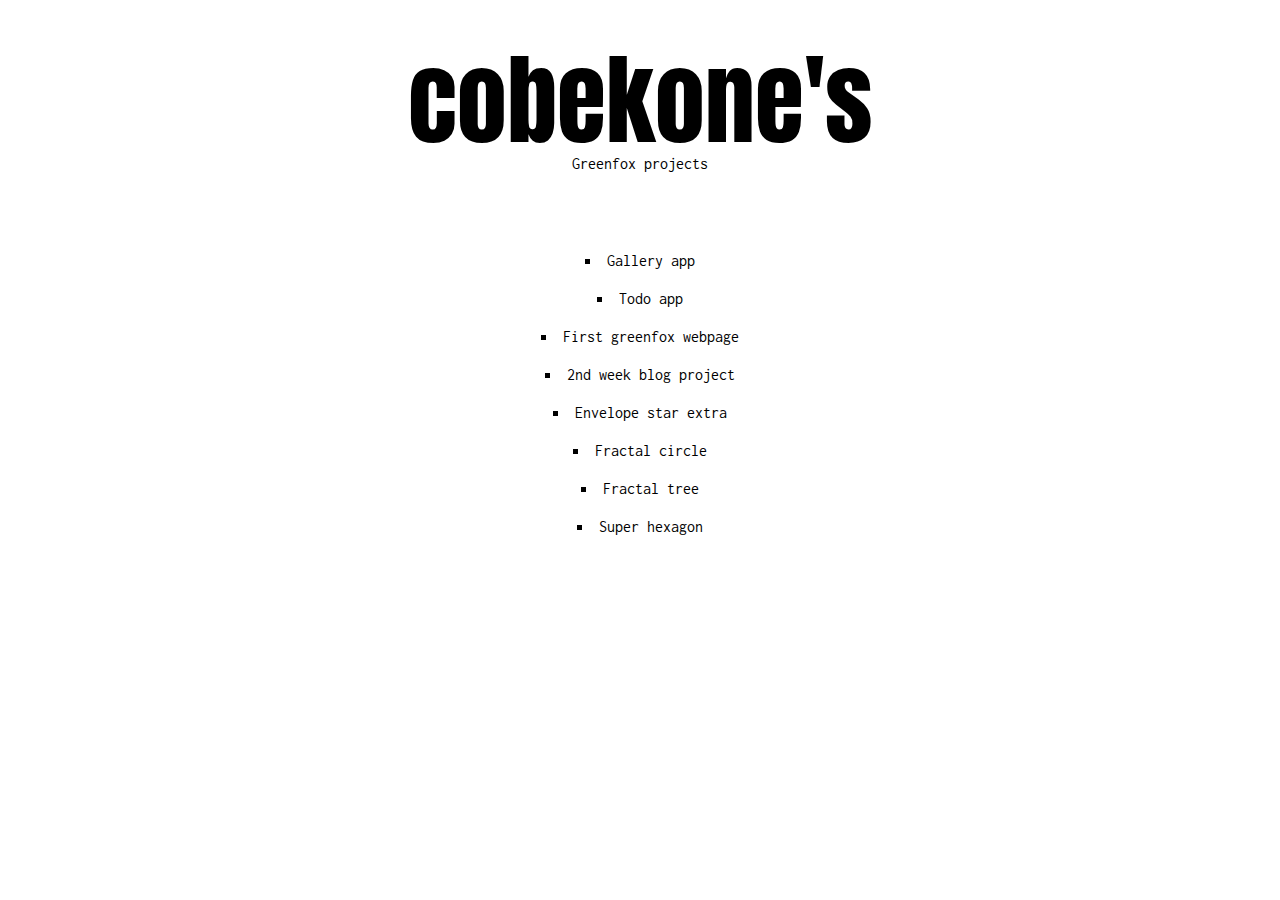
<file: index.html>
<!DOCTYPE html>
<html lang="en">
<head>
    <meta charset="UTF-8">
    <meta name="viewport" content="width=device-width, initial-scale=1.0">
    <title>cobekone repo</title>
    <link rel="stylesheet" href="styles.css">
</head>
<body>
    <div class=container>
        <div class=title> 
            <ul>
            
                <li class=name>  cobekone's </li>    
                <li class=greenfox>Greenfox projects </li>  
        
            </ul>
        
        </div>

        



        <ul class="projectlinkslist">
            <li><a class="projectlinks" href="./Gallery app/index.html">Gallery app</a> </li>
            <li><a class="projectlinks" href="./TODO app/index.html">Todo app</a> </li>
            <li><a class="projectlinks" href="./Firstfoxproject/index.html">First greenfox webpage</a>
            <li><a class="projectlinks" href="./Blog/index.html">2nd week blog project</a>
            <li><a class="projectlinks" href="./envelope-star-extra/ts.html">Envelope star extra</a>
            <li><a class="projectlinks" href="./fractal-circle/ts.html">Fractal circle</a>
            <li><a class="projectlinks" href="./fractal-tree/ts.html">Fractal tree</a>
            <li><a class="projectlinks" href="./super-hexagon/ts.html">Super hexagon</a>
 </li>
            <link href="https://fonts.googleapis.com/css2?family=Anton&family=Inconsolata&display=swap" rel="stylesheet">
        </ul>

    </div>



</body>
</html>
</file>
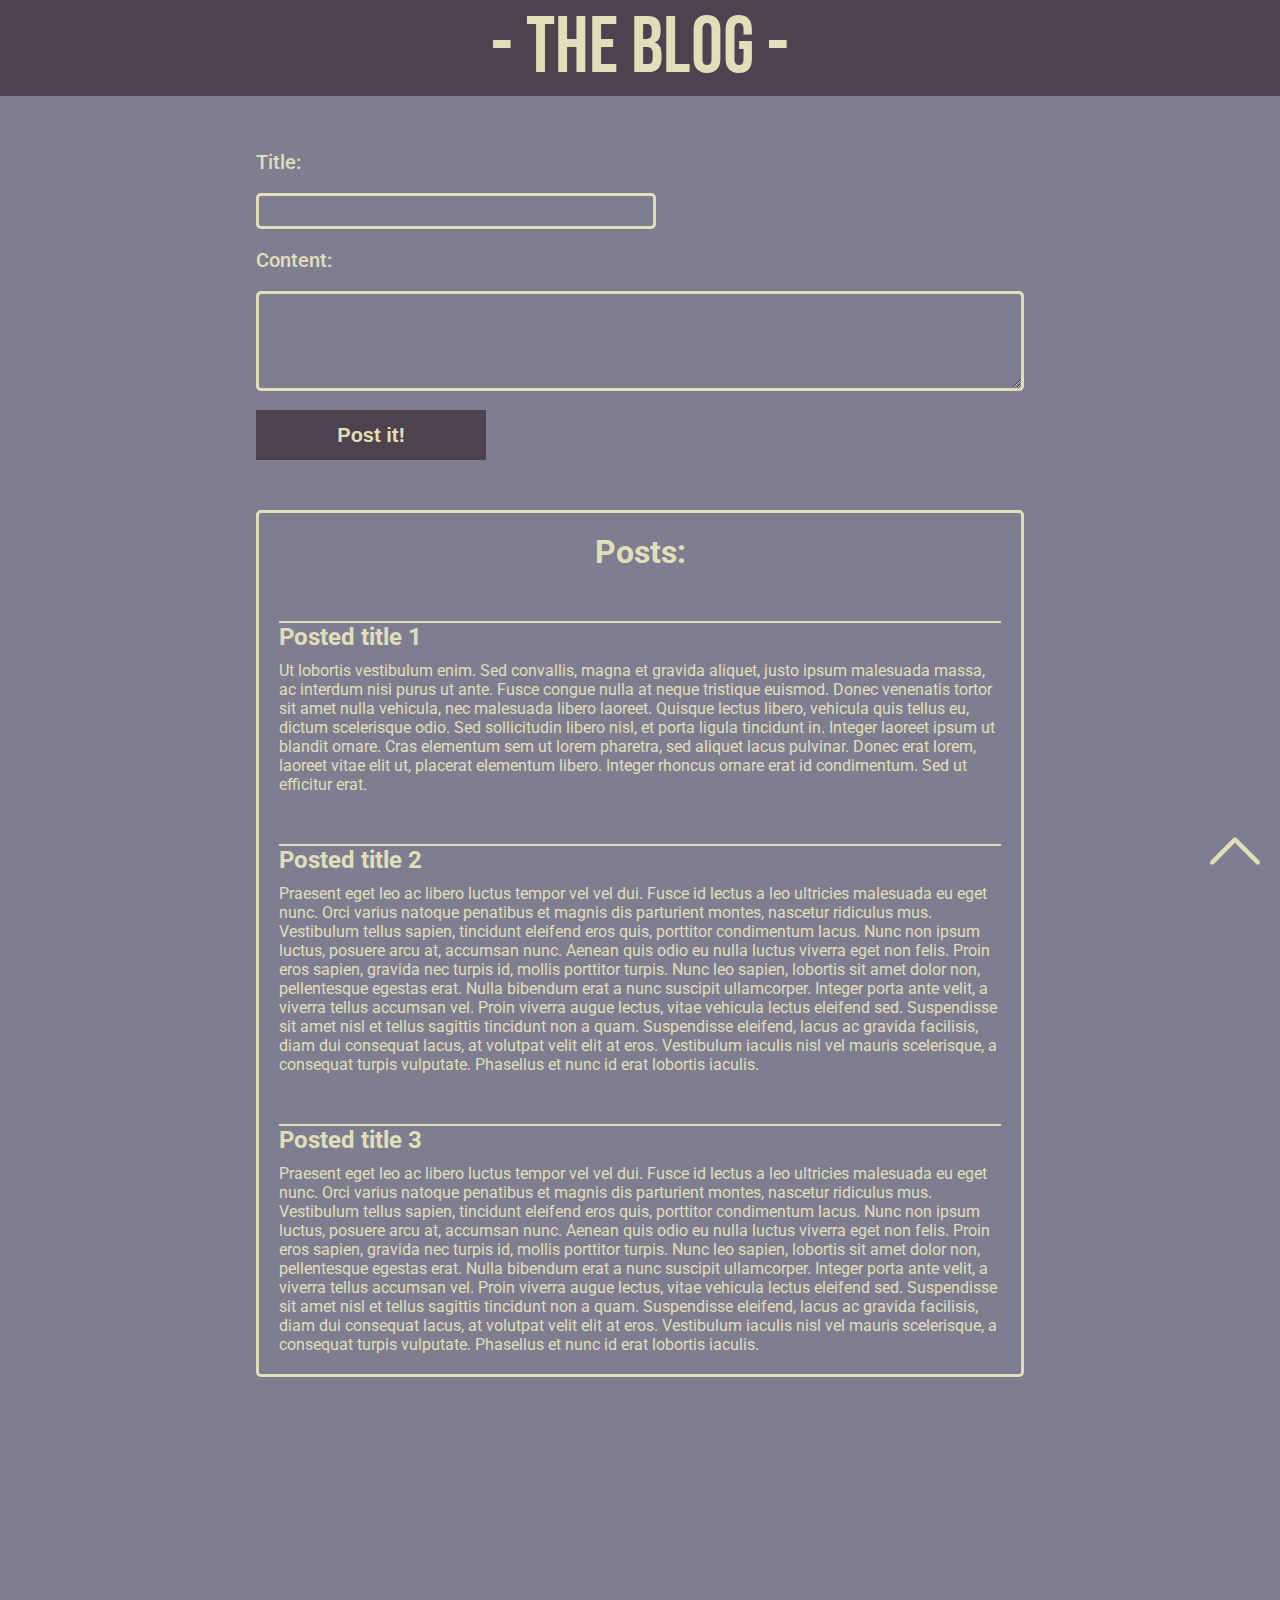
<file: Blog/index.html>
<!DOCTYPE html>
<html lang="en">
<head>
    <meta charset="UTF-8">
    <meta http-equiv="X-UA-Compatible" content="IE=edge">
    <meta name="viewport" content="width=device-width, initial-scale=1.0">
    <link rel="stylesheet" href="styles.css">
    <link rel="preconnect" href="https://fonts.googleapis.com">
    <link rel="preconnect" href="https://fonts.gstatic.com" crossorigin>
    <link href="https://fonts.googleapis.com/css2?family=Bebas+Neue&display=swap" rel="stylesheet">
    
    <link rel="preconnect" href="https://fonts.googleapis.com">
    <link rel="preconnect" href="https://fonts.gstatic.com" crossorigin>
    <link href="https://fonts.googleapis.com/css2?family=Bebas+Neue&family=Roboto:ital,wght@0,100;0,300;0,400;0,500;0,700;0,900;1,100;1,300;1,400;1,500;1,700;1,900&display=swap" rel="stylesheet">

    <title>The Blog</title>
</head>
<body>
<nav class="header">
    
    <div class="header_title"> - the blog - </div>

</nav>
<div class="jump_to_top">
    <a href="#">
       <svg version="1.1" id="Layer_1" xmlns="http://www.w3.org/2000/svg" xmlns:xlink="http://www.w3.org/1999/xlink" x="0px" y="0px"
	 viewBox="0 0 330 330" style="enable-background:new 0 0 330 330;" xml:space="preserve">
<path id="XMLID_224_" d="M325.606,229.393l-150.004-150C172.79,76.58,168.974,75,164.996,75c-3.979,0-7.794,1.581-10.607,4.394
	l-149.996,150c-5.858,5.858-5.858,15.355,0,21.213c5.857,5.857,15.355,5.858,21.213,0l139.39-139.393l139.397,139.393
	C307.322,253.536,311.161,255,315,255c3.839,0,7.678-1.464,10.607-4.394C331.464,244.748,331.464,235.251,325.606,229.393z"/>
<g></g><g></g><g></g><g></g><g></g><g></g><g></g><g></g><g></g><g></g><g></g><g></g><g></g><g></g><g></g></svg>
    </a>
</div>

<div class="posting">
    <label for="title">Title:</label><br>
    <input type="text" id="title"><br>

    <label for="content">Content:</label><br>
    <textarea id="content"></textarea><br>

    <input type="submit" value="Post it!" id="post_it">
</div>



<div class="posted_content_div">

    <h1>Posts:</h1>

    <h2 class="posted_title">Posted title 1</h2>
    <p>
        Ut lobortis vestibulum enim. Sed convallis, magna et gravida aliquet, justo ipsum malesuada massa, ac interdum nisi purus ut ante. Fusce congue nulla at neque tristique euismod. Donec venenatis tortor sit amet nulla vehicula, nec malesuada libero laoreet. Quisque lectus libero, vehicula quis tellus eu, dictum scelerisque odio. Sed sollicitudin libero nisl, et porta ligula tincidunt in. Integer laoreet ipsum ut blandit ornare. Cras elementum sem ut lorem pharetra, sed aliquet lacus pulvinar. Donec erat lorem, laoreet vitae elit ut, placerat elementum libero. Integer rhoncus ornare erat id condimentum. Sed ut efficitur erat.
    </p>

    <h2 class="posted_title">Posted title 2</h2>
    <p>
        Praesent eget leo ac libero luctus tempor vel vel dui. Fusce id lectus a leo ultricies malesuada eu eget nunc. Orci varius natoque penatibus et magnis dis parturient montes, nascetur ridiculus mus. Vestibulum tellus sapien, tincidunt eleifend eros quis, porttitor condimentum lacus. Nunc non ipsum luctus, posuere arcu at, accumsan nunc. Aenean quis odio eu nulla luctus viverra eget non felis. Proin eros sapien, gravida nec turpis id, mollis porttitor turpis. Nunc leo sapien, lobortis sit amet dolor non, pellentesque egestas erat. Nulla bibendum erat a nunc suscipit ullamcorper. Integer porta ante velit, a viverra tellus accumsan vel. Proin viverra augue lectus, vitae vehicula lectus eleifend sed. Suspendisse sit amet nisl et tellus sagittis tincidunt non a quam. Suspendisse eleifend, lacus ac gravida facilisis, diam dui consequat lacus, at volutpat velit elit at eros. Vestibulum iaculis nisl vel mauris scelerisque, a consequat turpis vulputate. Phasellus et nunc id erat lobortis iaculis.
    </p>

    <h2 class="posted_title">Posted title 3</h2>
    <p>
        Praesent eget leo ac libero luctus tempor vel vel dui. Fusce id lectus a leo ultricies malesuada eu eget nunc. Orci varius natoque penatibus et magnis dis parturient montes, nascetur ridiculus mus. Vestibulum tellus sapien, tincidunt eleifend eros quis, porttitor condimentum lacus. Nunc non ipsum luctus, posuere arcu at, accumsan nunc. Aenean quis odio eu nulla luctus viverra eget non felis. Proin eros sapien, gravida nec turpis id, mollis porttitor turpis. Nunc leo sapien, lobortis sit amet dolor non, pellentesque egestas erat. Nulla bibendum erat a nunc suscipit ullamcorper. Integer porta ante velit, a viverra tellus accumsan vel. Proin viverra augue lectus, vitae vehicula lectus eleifend sed. Suspendisse sit amet nisl et tellus sagittis tincidunt non a quam. Suspendisse eleifend, lacus ac gravida facilisis, diam dui consequat lacus, at volutpat velit elit at eros. Vestibulum iaculis nisl vel mauris scelerisque, a consequat turpis vulputate. Phasellus et nunc id erat lobortis iaculis.
    </p>
</div>


</body>
</html>
</file>
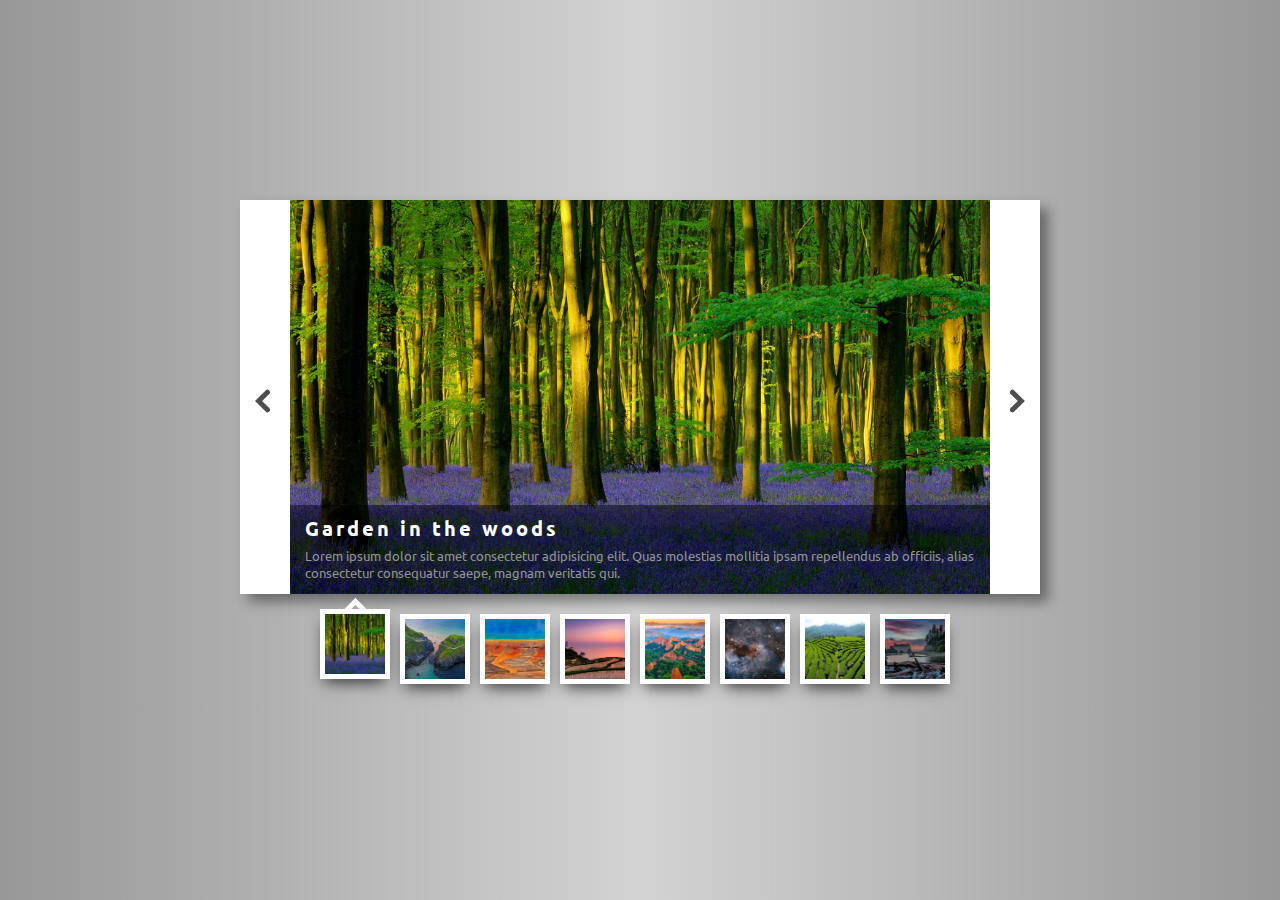
<file: Gallery app/index.html>
<!DOCTYPE html>
<html lang="en">
<head>
    <meta charset="UTF-8">
    <meta name="viewport" content="width=device-width, initial-scale=1.0">
    <title>Gallery App</title>
    <link rel="stylesheet" href="styles.css">
    <link href="https://fonts.googleapis.com/css2?family=Ubuntu&display=swap" rel="stylesheet">
</head>

<body>
    
<div class=kepnezegeto>
    <img class=arrow  id=leftarrow src="./images/arrow.svg" alt="">
    <img class=image id=photo >
    <img class=arrow id=rightarrow src="./images/arrow.svg" alt="">
    <div class=titleblock>
        <h1 id=phototitle></h1>
        <p id=description></p>
    </div>
</div>




<div class=thumbnailscontainer>
<!-- <img id=thumbnailimage src="./images/BluebellWood.jpg" alt="">
<img id=thumbnailimage src="./images/CarrickSpring.jpg" alt="">
 -->

 <!-- <div class=thumbnailcellcontainer>
    <img class=thumbnailimage src="./images/BluebellWood.jpg" alt="">
    <svg class=selectorimage xmlns="http://www.w3.org/2000/svg" width="14.906" height="22.75" viewBox="0 0 14.906 22.75">
        <defs>
          <style>
            .cls-1 {
              fill: #ffffff;
              fill-rule: evenodd;
            }
          </style>
        </defs>
        <path id="Shape_3_copy" data-name="Shape 3 copy" class="cls-1" d="M129.01,311.107a2.45,2.45,0,0,1-3.536,0L114.868,300.5l10.606-10.607a2.5,2.5,0,1,1,3.536,3.536l-7.071,7.071,7.071,7.071A2.449,2.449,0,0,1,129.01,311.107Z" transform="translate(-114.875 -289.125)"/>
      </svg>

      <div class=hoveringtitle>Garden in the woods</div>
      <div class="arrow-down"></div>
    </div>  -->


</div>














    <script src="https://ajax.googleapis.com/ajax/libs/jquery/3.3.1/jquery.min.js"></script>
    <script src="scripts.js"></script>
</body>
</html>
</file>
<file: styles.css>
.name {
    font-family: 'Anton', sans-serif;
    font-size: 100px;
}

.greenfox {
    margin-top: -20px;

}



.container {
    position: absolute;
    top: 30%;
   left: 50%;
    transform: translate(-50%, -50%);
    justify-content: center;
    text-align: center;
    }

.title {
    
    margin-bottom: 80px;
    font-family: 'Inconsolata', monospace;

}



ul {
    list-style-type: none;
    text-align: center;
    margin: 0px;
    padding: 0px;
}

li {
    margin-top: 20px;
    padding: 0px;
}

a {
    text-decoration: none;
    color: black;
    font-family: 'Inconsolata', monospace;
    
}

.projectlinkslist {
    list-style-type: square;
    list-style-position: inside;
    
}
</file>
<file: Blog/styles.css>
/* basic colors for this page:
#e1dfba - light greenish
#7f7e90 - light greyish
#4d424d - darker brownish gray
#36292c - darkest black-brown
*/


* {margin: 0px;
padding: 0px;
}

body {background-color:#7f7e90;
color: #e1dfba;
font-family: 'Roboto', sans-serif;
min-height: 200vh;
}

.header {
    font-family: 'Bebas Neue', cursive;
    font-size: 80px;
    display: flex;
    justify-content: center;
    background-color:#4d424d;
    color: #e1dfba;
    margin-bottom: 50px;
    position:fixed;
    top: 0px;
    width: 100%;
}

.jump_to_top {position:fixed;
right: 20px;
bottom: 20px;
text-justify: center;
width: 50px;
}

svg {
    fill:#e1dfba;
}

label {
font-size: 20px;
}

#title {width:50%;
    height: 30px;
    padding-left: 10px;
    border-style: solid;
    background-color: transparent;
    border-color:#e1dfba;
    border-width: 3px;
    border-radius: 5px;
    color: #ffffff;
}

#content {
box-sizing: border-box;    
width: 100%;
height: 100px;
padding: 10px;
background-color: transparent;
border-style: solid;
border-color:#e1dfba;
border-width: 3px;
border-radius: 5px;
padding: 20px;

}

#post_it {width: 30%;
height: 50px;
background-color: #4d424d;
border: none;
color: #e1dfba;
font-size: 20px;
font-weight: 900;
transition: 0.5s;
}

#post_it::before {color: #7f7e90;}
#post_it:hover {background-color: #e1dfba;
color: #4d424d;
}


.posting {display: flex;
flex-direction: column;
align-items: left;
margin-left: 20%;
margin-right: 20%;
font-weight:500;
margin-top: 150px;
}

.posted_content_div {
    margin-left: 20%;
    margin-right: 20%;
    margin-top: 50px;
    border-style: solid;
    border-radius: 5px;
    padding: 20px;
}

h1 {text-align: center;

}


.posted_title {
    align-items: left;
    margin-top: 50px;
    margin-bottom: 10px;
    border-top-style: solid;
    border-width: 2px;
}
</file>
<file: Gallery app/styles.css>
body {
    background-image: linear-gradient(to right, rgb(105, 105, 105, 0.692), rgb(211, 211, 211) , rgba(105, 105, 105, 0.692) 100%);
    font-family: 'Ubuntu', sans-serif;
}

#rightarrow {
    transform: rotate(180deg);
}


.kepnezegeto {
display: flex;
justify-content: space-between;
flex-wrap: wrap;
width: 800px;
position: relative;
/* top: 50%;
left: 50%; */
/* transform: translateX(50%) translateY(50%); */
margin-left: auto;
margin-right: auto;
margin-top: 200px;
background: white;
box-shadow: 8px 8px 12px 0px rgba(0, 0, 0, 0.404);
position: relative;
z-index: 1;
}


.image {
max-width: 700px;

}

.arrow {
    margin: 15px;
    max-height: 50px;
    margin-top: 22%;  /* Ettől nem full magasságú a gomb */
    box-sizing: content-box;
    z-index: 100;
}

.arrow:hover {
    cursor: pointer;
    opacity: 40%;
}

.titleblock {
    position: absolute;
    width: 670px;
    word-wrap: break-word;
    margin-left: 50px;
    background: rgba(0, 0, 0, 0.486);
    color: white;
    bottom: 0px;
    padding-left: 15px;
    padding-right: 15px;

}
h1 {
    margin-top: 10px;
    margin-bottom: 0px;
    font-size: 20px;
    letter-spacing: 3px;
}
p {
    margin-top: 5px;
    font-size: 13px;
    color: rgb(148, 148, 148);
}

.thumbnailscontainer {
    width: 800px;
    display: flex;
    justify-content: center;
    flex-wrap: wrap;
    margin-left: auto;
    margin-right: auto;
    margin-top: 20px;
    z-index: 1000;

}

.thumbnailimage {
height: 60px;
width: 60px;
object-fit: cover;
margin-right: 10px;
margin-bottom: 10px;
padding: 5px;
background: white;
box-shadow: 0px 8px 15px -5px rgba(0,0,0,0.74);
}

.thumbnailimage:hover {
    height: 50px;
width: 50px;
padding: 10px;


}

.thumbnailcellcontainer {
    position: relative;
    top: 0px;
    z-index: 1000;
}

/* .thumbnailcellcontainer:hover {
    position: relative;
    top: -5px;
} */

.selectorimage {
    position: absolute;
    left: 28px;
    transform: rotate(90deg);
    top: -15px;
    visibility: hidden;
    /* margin-top: 500px; */
    z-index: -1;
}

.hoveringtitle {
    position: absolute;
    left:50%;
    transform: translate(-50%, -50%);
    justify-content: center;
    white-space: nowrap;
    top: -30px;
    display: none;
    z-index: 1;
    background: rgba(0, 0, 0, 0.623);
    color: white;
    padding: 8px;
    font-size: 12px;
    margin-left: -5px;

}

.thumbnailcellcontainer:hover .hoveringtitle {

    display: block;
}


.arrow-down {
    position: absolute;
    left:50%;
    transform: translate(-50%, -50%);
    margin-left: -5px;
    top: -12px;
    width: 0; 
    height: 0; 
    border-left: 7px solid transparent;
    border-right: 7px solid transparent;
    
    border-top: 7px solid rgba(0, 0, 0, 0.459);
    display:none;
  }

.thumbnailcellcontainer:hover .arrow-down {
    display: block;
}
</file>
